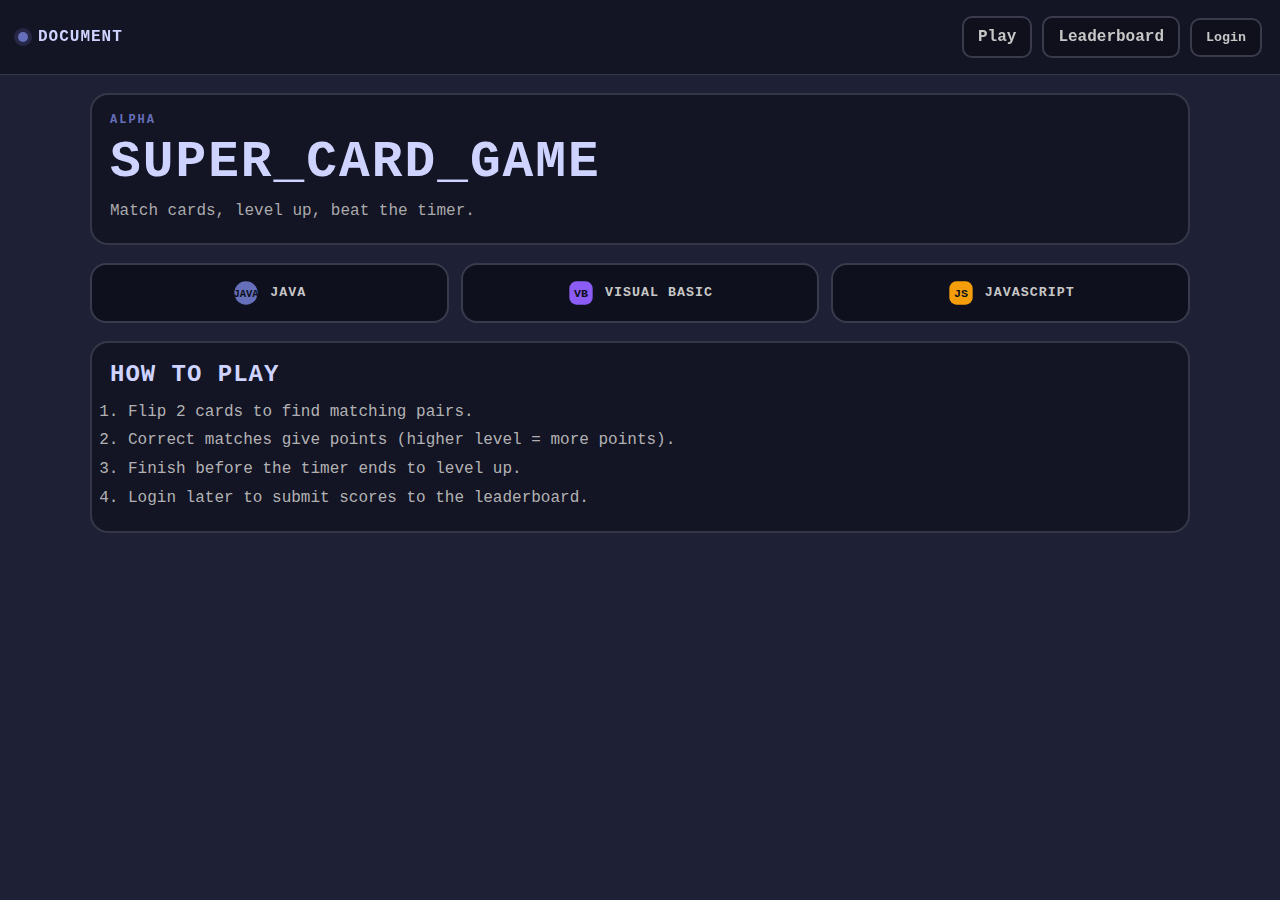
<file: index.html>
<!DOCTYPE html>
<html lang="en" ondragstart="return false" oncontextmenu="return false">
<head>
    <meta charset="UTF-8">
    <meta name="viewport" content="width=device-width, initial-scale=1.0">
    <link rel="stylesheet" href="style.css">
    <link rel="icon" type="Image/x-icon" href="cgz.jpg">
    <title>Document</title>
</head>
<body>

    <div class="page">
        <header class="topbar">
            <div class="brand">
                <span class="brand-dot"></span>
                <span class="brand-name">document</span>
                <!-- <span class="brand-tag"></span> -->
            </div>
            <nav class="topbar-actions">
                <a class="topbar-link" href="game/game.html?mode=java" id="play-now-link">Play</a>
                <a class="topbar-link" href="leaderboard.html" id="leaderboard-link">Leaderboard</a>
                <button class="topbar-link" type="button" id="open-auth">Login</button>
            </nav>
        </header>

        <main class="home">
            <section class="title-container">
                <p class="alpha">ALPHA</p>
                <h1 class="title">SUPER_CARD_GAME</h1>
                <p class="subtitle">Match cards, level up, beat the timer.</p>
            </section>

            <section class="buttons">
                <button class="mode-btn" id="java-id">
                    <span class="mode-icon" aria-hidden="true">
                        <svg viewBox="0 0 24 24" role="img" focusable="false" aria-hidden="true">
                            <circle cx="12" cy="12" r="10" fill="#666fba"></circle>
                            <text x="12" y="15" text-anchor="middle" font-size="9" font-weight="900" fill="#0b101a">JAVA</text>
                        </svg>
                    </span>
                    <span class="mode-text">JAVA</span>
                </button>
                <button class="mode-btn" id="vb-id">
                    <span class="mode-icon" aria-hidden="true">
                        <svg viewBox="0 0 24 24" role="img" focusable="false" aria-hidden="true">
                            <rect x="2" y="2" width="20" height="20" rx="6" fill="#8b5cf6"></rect>
                            <text x="12" y="15" text-anchor="middle" font-size="10" font-weight="900" fill="#0b101a">VB</text>
                        </svg>
                    </span>
                    <span class="mode-text">VISUAL BASIC</span>
                </button>
                <button class="mode-btn" id="js-id">
                    <span class="mode-icon" aria-hidden="true">
                        <svg viewBox="0 0 24 24" role="img" focusable="false" aria-hidden="true">
                            <rect x="2" y="2" width="20" height="20" rx="6" fill="#f59e0b"></rect>
                            <text x="12" y="15" text-anchor="middle" font-size="10" font-weight="900" fill="#0b101a">JS</text>
                        </svg>
                    </span>
                    <span class="mode-text">JAVASCRIPT</span>
                </button>
            </section>

            <section class="htp-container">
                <h2 class="htp-title">How to play</h2>
                <ol class="htp-list">
                    <li>Flip 2 cards to find matching pairs.</li>
                    <li>Correct matches give points (higher level = more points).</li>
                    <li>Finish before the timer ends to level up.</li>
                    <li>Login later to submit scores to the leaderboard.</li>
                </ol>
            </section>
        </main>

        <aside class="sidebar" id="auth" aria-hidden="true">
            <div class="panel">
                <div class="panel-head">
                    <h2 class="panel-title">Account</h2>
                    <button class="icon-btn" type="button" id="close-auth" aria-label="Close">✕</button>
                </div>

                <div class="auth-tabs">
                    <button class="tab-btn tab-active" type="button" data-tab="login">Login</button>
                    <button class="tab-btn" type="button" data-tab="register">Register</button>
                </div>

                <div class="auth-body">
                    <a class="google-cta" id="google-login" href="oauth/google_start.php">Login with Google</a>

                    <form class="auth-form" id="login-form" method="post" action="auth/login.php">
                        <label class="field">
                            <span class="field-label">Username</span>
                            <input class="field-input" name="username" autocomplete="username" required>
                        </label>
                        <label class="field">
                            <span class="field-label">Password</span>
                            <input class="field-input" type="password" name="password" autocomplete="current-password" required>
                        </label>
                        <button class="form-submit" type="submit">Login</button>
                        <p class="form-hint">Guest can play. Login is only for saving scores.</p>
                    </form>

                    <form class="auth-form hidden" id="register-form" method="post" action="auth/register.php">
                        <label class="field">
                            <span class="field-label">Username</span>
                            <input class="field-input" name="username" autocomplete="username" required>
                        </label>
                        <label class="field">
                            <span class="field-label">Password</span>
                            <input class="field-input" type="password" name="password" autocomplete="new-password" required>
                        </label>
                        <label class="field">
                            <span class="field-label">Confirm password</span>
                            <input class="field-input" type="password" name="password2" autocomplete="new-password" required>
                        </label>
                        <button class="form-submit" type="submit">Create account</button>
                        <p class="form-hint">Passwords will be hashed on the server.</p>
                    </form>
                </div>
            </div>
        </aside>
    </div>
    <div class="backdrop" id="backdrop" hidden></div>
    <script defer>
        const javaBtn = document.getElementById('java-id');
        if (javaBtn) {
            javaBtn.addEventListener('click', function(){
                window.location.href = "game/game.html?mode=java";
            });
        }

        const vbBtn = document.getElementById('vb-id');
        if (vbBtn) {
            vbBtn.addEventListener('click', function(){
                window.location.href = "game/game.html?mode=vb";
            });
        }

        const jsBtn = document.getElementById('js-id');
        if (jsBtn) {
            jsBtn.addEventListener('click', function(){
                window.location.href = "game/game.html?mode=js";
            });
        }
    </script>

    <script src="assets/site.js"></script>
</body>
</html>
</file>
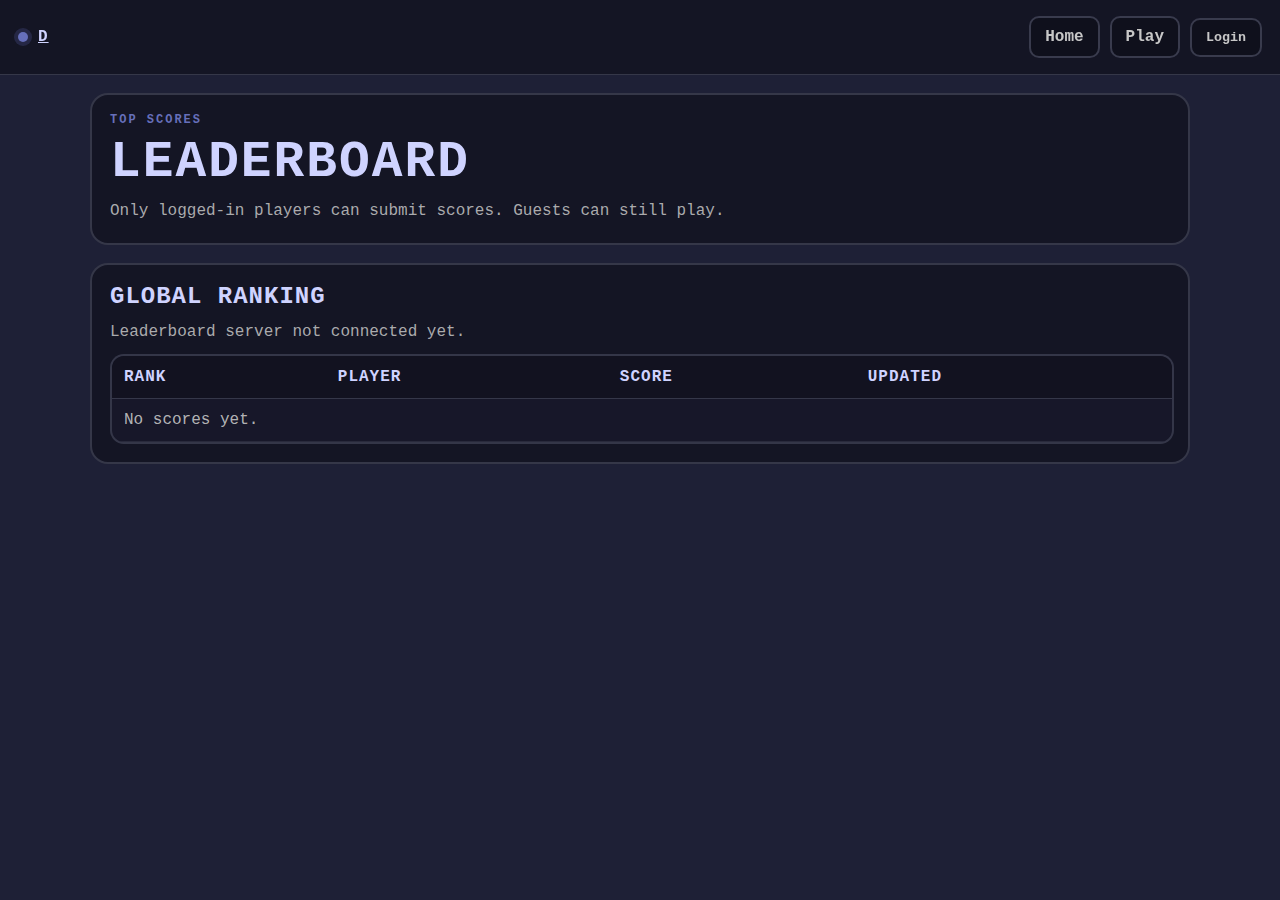
<file: leaderboard.html>
<!DOCTYPE html>
<html lang="en" ondragstart="return false" oncontextmenu="return false">
<head>
    <meta charset="UTF-8">
    <meta name="viewport" content="width=device-width, initial-scale=1.0">
    <link rel="stylesheet" href="style.css">
    <link rel="icon" type="Image/x-icon" href="cgz.jpg">
    <title>Leaderboard</title>
</head>
<body>
    <div class="page">
        <header class="topbar">
            <div class="brand">
                <span class="brand-dot"></span>
                <a class="brand-name" href="index.html">D</a>
                <!-- <span class="brand-tag">document</span> -->
            </div>
            <nav class="topbar-actions">
                <a class="topbar-link" href="index.html">Home</a>
                <a class="topbar-link" href="game/game.html?mode=java">Play</a>
                <button class="topbar-link" type="button" id="open-auth">Login</button>
            </nav>
        </header>

        <main class="home">
            <section class="title-container">
                <p class="alpha">TOP SCORES</p>
                <h1 class="title">LEADERBOARD</h1>
                <p class="subtitle">Only logged-in players can submit scores. Guests can still play.</p>
            </section>

            <section class="htp-container">
                <h2 class="htp-title">Global ranking</h2>
                <div class="lb-status" id="lb-status">Loading...</div>
                <div class="lb-table-wrap">
                    <table class="lb-table" aria-label="Leaderboard table">
                        <thead>
                            <tr>
                                <th>Rank</th>
                                <th>Player</th>
                                <th>Score</th>
                                <th>Updated</th>
                            </tr>
                        </thead>
                        <tbody id="lb-body"></tbody>
                    </table>
                </div>
            </section>
        </main>

        <aside class="sidebar" id="auth" aria-hidden="true">
            <div class="panel">
                <div class="panel-head">
                    <h2 class="panel-title">Account</h2>
                    <button class="icon-btn" type="button" id="close-auth" aria-label="Close">✕</button>
                </div>

                <div class="auth-tabs">
                    <button class="tab-btn tab-active" type="button" data-tab="login">Login</button>
                    <button class="tab-btn" type="button" data-tab="register">Register</button>
                </div>

                <div class="auth-body">
                    <a class="google-cta" id="google-login" href="oauth/google_start.php">Login with Google</a>

                    <form class="auth-form" id="login-form" method="post" action="auth/login.php">
                        <label class="field">
                            <span class="field-label">Username</span>
                            <input class="field-input" name="username" autocomplete="username" required>
                        </label>
                        <label class="field">
                            <span class="field-label">Password</span>
                            <input class="field-input" type="password" name="password" autocomplete="current-password" required>
                        </label>
                        <button class="form-submit" type="submit">Login</button>
                        <p class="form-hint">Login is required to submit scores.</p>
                    </form>

                    <form class="auth-form hidden" id="register-form" method="post" action="auth/register.php">
                        <label class="field">
                            <span class="field-label">Username</span>
                            <input class="field-input" name="username" autocomplete="username" required>
                        </label>
                        <label class="field">
                            <span class="field-label">Password</span>
                            <input class="field-input" type="password" name="password" autocomplete="new-password" required>
                        </label>
                        <label class="field">
                            <span class="field-label">Confirm password</span>
                            <input class="field-input" type="password" name="password2" autocomplete="new-password" required>
                        </label>
                        <button class="form-submit" type="submit">Create account</button>
                        <p class="form-hint">Passwords will be hashed on the server.</p>
                    </form>
                </div>
            </div>
        </aside>
    </div>

    <div class="backdrop" id="backdrop" hidden></div>

    <script>
        const statusEl = document.getElementById('lb-status');
        const bodyEl = document.getElementById('lb-body');

        function escapeHtml(s) {
            return String(s)
                .replaceAll('&', '&amp;')
                .replaceAll('<', '&lt;')
                .replaceAll('>', '&gt;')
                .replaceAll('"', '&quot;')
                .replaceAll("'", '&#039;');
        }

        function renderRows(rows) {
            if (!rows || rows.length === 0) {
                bodyEl.innerHTML = '<tr><td colspan="4">No scores yet.</td></tr>';
                return;
            }

            bodyEl.innerHTML = rows.map((r, idx) => {
                const rank = idx + 1;
                const username = escapeHtml(r.username ?? 'Unknown');
                const score = escapeHtml(r.score ?? 0);
                const updated = escapeHtml(r.updated_at ?? '-');
                return `
                    <tr>
                        <td>${rank}</td>
                        <td>${username}</td>
                        <td>${score}</td>
                        <td>${updated}</td>
                    </tr>
                `;
            }).join('');
        }

        async function loadLeaderboard() {
            statusEl.textContent = 'Loading...';
            try {
                const res = await fetch('api/leaderboard.php', { cache: 'no-store' });
                if (!res.ok) throw new Error('HTTP ' + res.status);
                const data = await res.json();

                if (!data || data.ok !== true) throw new Error('Bad response');
                renderRows(data.rows);
                statusEl.textContent = 'Updated.';
            } catch (e) {
                renderRows([]);
                statusEl.textContent = 'Leaderboard server not connected yet.';
            }
        }

        loadLeaderboard();
    </script>

    <script src="assets/site.js"></script>
</body>
</html>
</file>
<file: style.css>
* {
    margin: 0;
    font-family: 'Courier New', Courier, monospace;
    user-select: none;
}

body {
    background: rgb(30, 32, 54);
    min-height: 100vh;
}

.page {
    min-height: 100vh;
    display: flex;
    flex-direction: column;
}

.topbar {
    display: flex;
    align-items: center;
    justify-content: space-between;
    padding: 16px 18px;
    border-bottom: 1px solid rgba(57, 59, 77, 0.9);
    background: rgba(15, 16, 28, 0.65);
    backdrop-filter: blur(8px);
}

.brand {
    display: flex;
    align-items: center;
    gap: 10px;
}

.brand-dot {
    width: 10px;
    height: 10px;
    border-radius: 50%;
    background: #666fba;
    box-shadow: 0 0 0 4px rgba(102, 111, 186, 0.22);
}

.brand-name {
    color: #cfd3ff;
    font-weight: 800;
    letter-spacing: 1px;
    text-transform: uppercase;
}

.brand-tag {
    color: #666fba;
    font-size: 12px;
    letter-spacing: 2px;
    text-transform: uppercase;
    padding: 4px 8px;
    border: 1px solid rgba(102, 111, 186, 0.4);
    border-radius: 999px;
}

.topbar-actions {
    display: flex;
    align-items: center;
    gap: 10px;
}

.topbar-link {
    text-decoration: none;
    color: rgb(199,199,199);
    background-color: rgba(15, 16, 28, 0.85);
    border: solid 2px rgb(57, 59, 77);
    border-radius: 10px;
    padding: 10px 14px;
    font-weight: 700;
    transition: transform 0.15s ease, background-color 0.15s ease;
}

.topbar-link:hover {
    background-color: rgb(29, 31, 59);
    transform: translateY(-1px);
}

.home {
    width: min(1100px, calc(100% - 32px));
    margin: 18px auto;
    padding-bottom: 28px;
    display: grid;
    gap: 18px;
}

.title-container {
    background: rgba(15, 16, 28, 0.65);
    border: 2px solid rgba(57, 59, 77, 0.9);
    border-radius: 18px;
    padding: 18px;
    position: relative;
    overflow: hidden;
}

.alpha {
    color: #666fba;
    font-weight: 900;
    letter-spacing: 2px;
    text-transform: uppercase;
    font-size: 12px;
}

.title {
    color: #cfd3ff;
    font-weight: 900;
    letter-spacing: 2px;
    text-transform: uppercase;
    font-size: clamp(28px, 4vw, 54px);
    margin-top: 6px;
}

.subtitle {
    color: rgba(199, 199, 199, 0.85);
    margin-top: 8px;
    line-height: 1.6;
}

.buttons {
    display: grid;
    grid-template-columns: repeat(3, minmax(0, 1fr));
    gap: 12px;
}

.buttons .mode-btn {
    display: flex;
    align-items: center;
    justify-content: center;
    gap: 10px;
    text-align: center;
}

.mode-icon {
    width: 28px;
    height: 28px;
    display: inline-flex;
    align-items: center;
    justify-content: center;
}

.mode-icon svg {
    width: 28px;
    height: 28px;
    display: block;
}

.mode-text {
    font-weight: 900;
    letter-spacing: 1px;
    text-transform: uppercase;
}

.htp-container {
    background: rgba(15, 16, 28, 0.65);
    border: 2px solid rgba(57, 59, 77, 0.9);
    border-radius: 18px;
    padding: 18px;
}

.htp-title {
    color: #cfd3ff;
    font-weight: 900;
    letter-spacing: 1px;
    text-transform: uppercase;
    margin-bottom: 10px;
}

.htp-list {
    color: rgba(199, 199, 199, 0.9);
    padding-left: 18px;
    line-height: 1.8;
}



.lb-status {
    color: rgba(199, 199, 199, 0.85);
    margin-bottom: 10px;
    line-height: 1.5;
}

.lb-table-wrap {
    width: 100%;
    overflow: auto;
    border: 2px solid rgba(57, 59, 77, 0.9);
    border-radius: 14px;
    background: rgba(30, 32, 54, 0.25);
}

.lb-table {
    width: 100%;
    border-collapse: collapse;
    min-width: 520px;
}

.lb-table thead th {
    text-align: left;
    padding: 12px 12px;
    color: #cfd3ff;
    font-weight: 900;
    text-transform: uppercase;
    letter-spacing: 1px;
    border-bottom: 1px solid rgba(57, 59, 77, 0.9);
    background: rgba(15, 16, 28, 0.65);
    position: sticky;
    top: 0;
}

.lb-table tbody td {
    padding: 12px 12px;
    color: rgba(199, 199, 199, 0.9);
    border-bottom: 1px solid rgba(57, 59, 77, 0.55);
}

.lb-table tbody tr:hover td {
    background: rgba(102, 111, 186, 0.08);
}

.layout {
    display: grid;
    grid-template-columns: 1fr;
    gap: 18px;
    width: min(1100px, calc(100% - 32px));
    margin: 18px auto;
    padding-bottom: 28px;
}

.hero {
    display: grid;
    grid-template-columns: 1.4fr 1fr;
    gap: 18px;
    align-items: start;
}

.hero-card {
    background: rgba(15, 16, 28, 0.85);
    border: 2px solid rgb(57, 59, 77);
    border-radius: 18px;
    padding: 18px;
    box-shadow: 0 24px 80px rgba(0, 0, 0, 0.35);
}

.hero-title {
    color: #cfd3ff;
    font-size: clamp(26px, 3vw, 42px);
    font-weight: 900;
    letter-spacing: 1px;
    margin-bottom: 8px;
}

.hero-subtitle {
    color: rgba(199, 199, 199, 0.85);
    line-height: 1.6;
    margin-bottom: 16px;
}

.mode-grid {
    display: grid;
    grid-template-columns: repeat(2, minmax(0, 1fr));
    gap: 12px;
    margin-bottom: 14px;
}

.mode-btn {
    border-radius: 16px;
    background-color: rgba(15, 16, 28, 0.95);
    border: solid 2px rgb(57, 59, 77);
    color: rgb(199,199,199);
    padding: 14px 14px;
    cursor: pointer;
    text-align: left;
    transition: transform 0.15s ease, background-color 0.15s ease, opacity 0.15s ease;
}

.mode-btn:hover {
    background-color: rgb(29, 31, 59);
    transform: translateY(-1px);
}

.mode-btn:disabled {
    opacity: 0.55;
    cursor: not-allowed;
}

.mode-label {
    display: block;
    font-weight: 900;
    color: #cfd3ff;
    letter-spacing: 1px;
    text-transform: uppercase;
    margin-bottom: 6px;
}

.mode-meta {
    display: block;
    font-size: 13px;
    color: rgba(199, 199, 199, 0.85);
}

.hero-actions {
    display: flex;
    gap: 10px;
    flex-wrap: wrap;
}

.primary-cta,
.secondary-cta {
    border-radius: 12px;
    padding: 12px 14px;
    font-weight: 900;
    letter-spacing: 0.5px;
    text-transform: uppercase;
    border: 2px solid rgb(57, 59, 77);
}

.primary-cta {
    display: inline-block;
    text-decoration: none;
    color: #0b101a;
    background: linear-gradient(135deg, #cfd3ff, #22d3ee);
}

.secondary-cta {
    color: rgb(199,199,199);
    background-color: rgba(15, 16, 28, 0.95);
    cursor: pointer;
}

.secondary-cta:hover {
    background-color: rgb(29, 31, 59);
}

.howto .panel {
    background: rgba(15, 16, 28, 0.75);
    border: 2px solid rgb(57, 59, 77);
    border-radius: 18px;
    padding: 18px;
}

.panel-title {
    color: #cfd3ff;
    font-weight: 900;
    letter-spacing: 1px;
    text-transform: uppercase;
    margin-bottom: 10px;
}

.howto-list {
    color: rgba(199, 199, 199, 0.9);
    padding-left: 18px;
    line-height: 1.8;
}

.sidebar {
    position: fixed;
    top: 0;
    right: 0;
    height: 100vh;
    width: min(380px, calc(100vw - 32px));
    transform: translateX(110%);
    transition: transform 0.2s ease;
    z-index: 50;
    padding: 18px;
}

.sidebar.sidebar-open {
    transform: translateX(0);
}

.sidebar .panel {
    height: calc(100vh - 36px);
    overflow: auto;
    background: rgba(15, 16, 28, 0.95);
    border: 2px solid rgb(57, 59, 77);
    border-radius: 18px;
    padding: 16px;
}

.panel-head {
    display: flex;
    align-items: center;
    justify-content: space-between;
    gap: 10px;
    margin-bottom: 10px;
}

.icon-btn {
    background: rgba(29, 31, 59, 0.6);
    color: #cfd3ff;
    border: 2px solid rgb(57, 59, 77);
    border-radius: 12px;
    padding: 8px 12px;
    cursor: pointer;
    font-weight: 900;
}

.auth-tabs {
    display: grid;
    grid-template-columns: 1fr 1fr;
    border: 2px solid rgb(57, 59, 77);
    border-radius: 14px;
    overflow: hidden;
    margin-bottom: 12px;
}

.tab-btn {
    padding: 10px 12px;
    background: rgba(29, 31, 59, 0.35);
    border: 0;
    color: rgba(199, 199, 199, 0.9);
    cursor: pointer;
    font-weight: 900;
    text-transform: uppercase;
    letter-spacing: 1px;
}

.tab-btn.tab-active {
    background: rgba(102, 111, 186, 0.25);
    color: #cfd3ff;
}

.auth-form {
    display: grid;
    gap: 12px;
}

.google-cta {
    display: block;
    text-decoration: none;
    text-align: center;
    border-radius: 12px;
    padding: 12px 14px;
    font-weight: 900;
    letter-spacing: 0.5px;
    text-transform: uppercase;
    border: 2px solid rgb(57, 59, 77);
    color: rgb(199, 199, 199);
    background: rgba(29, 31, 59, 0.6);
}

.google-cta:hover {
    background-color: rgb(29, 31, 59);
}

.field {
    display: grid;
    gap: 6px;
}

.field-label {
    color: rgba(199, 199, 199, 0.85);
    font-size: 12px;
    text-transform: uppercase;
    letter-spacing: 1px;
}

.field-input {
    background: rgba(30, 32, 54, 0.65);
    border: 2px solid rgb(57, 59, 77);
    border-radius: 12px;
    padding: 12px 12px;
    color: #cfd3ff;
    outline: none;
}

.field-input:focus {
    border-color: rgba(102, 111, 186, 0.85);
    box-shadow: 0 0 0 4px rgba(102, 111, 186, 0.18);
}

.form-submit {
    border-radius: 12px;
    padding: 12px 14px;
    font-weight: 900;
    letter-spacing: 0.5px;
    text-transform: uppercase;
    border: 2px solid rgb(57, 59, 77);
    color: #0b101a;
    background: linear-gradient(135deg, #cfd3ff, #22d3ee);
    cursor: pointer;
}

.form-hint {
    color: rgba(199, 199, 199, 0.75);
    line-height: 1.5;
    font-size: 12px;
}

.hidden {
    display: none;
}

.backdrop {
    position: fixed;
    inset: 0;
    background: rgba(0, 0, 0, 0.55);
    z-index: 40;
}

@media (max-width: 900px) {
    .hero { grid-template-columns: 1fr; }
    .buttons { grid-template-columns: repeat(2, minmax(0, 1fr)); }
}

@media (max-width: 520px) {
    .mode-grid { grid-template-columns: 1fr; }
    .topbar { gap: 12px; flex-wrap: wrap; }
    .topbar-actions { width: 100%; justify-content: space-between; }
    .topbar-link { flex: 1; text-align: center; }
    .buttons { grid-template-columns: 1fr; }
}
</file>
